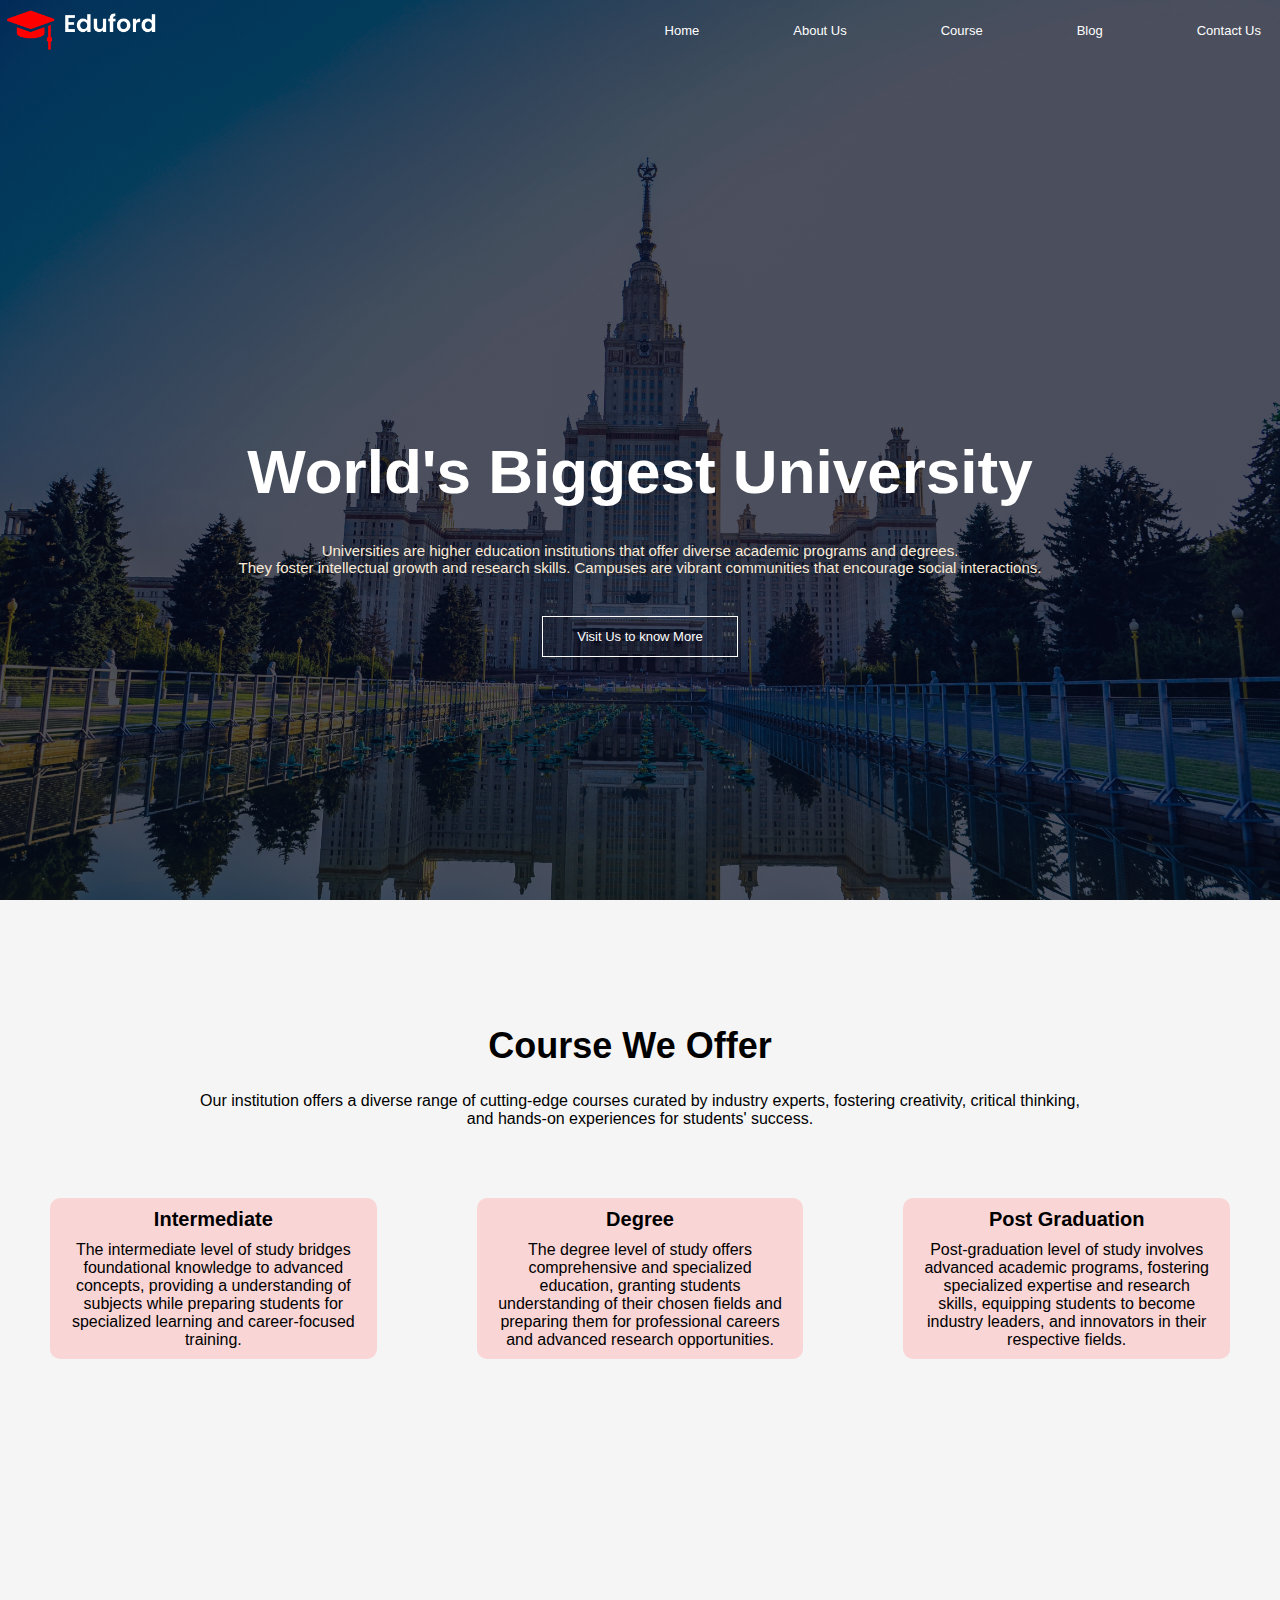
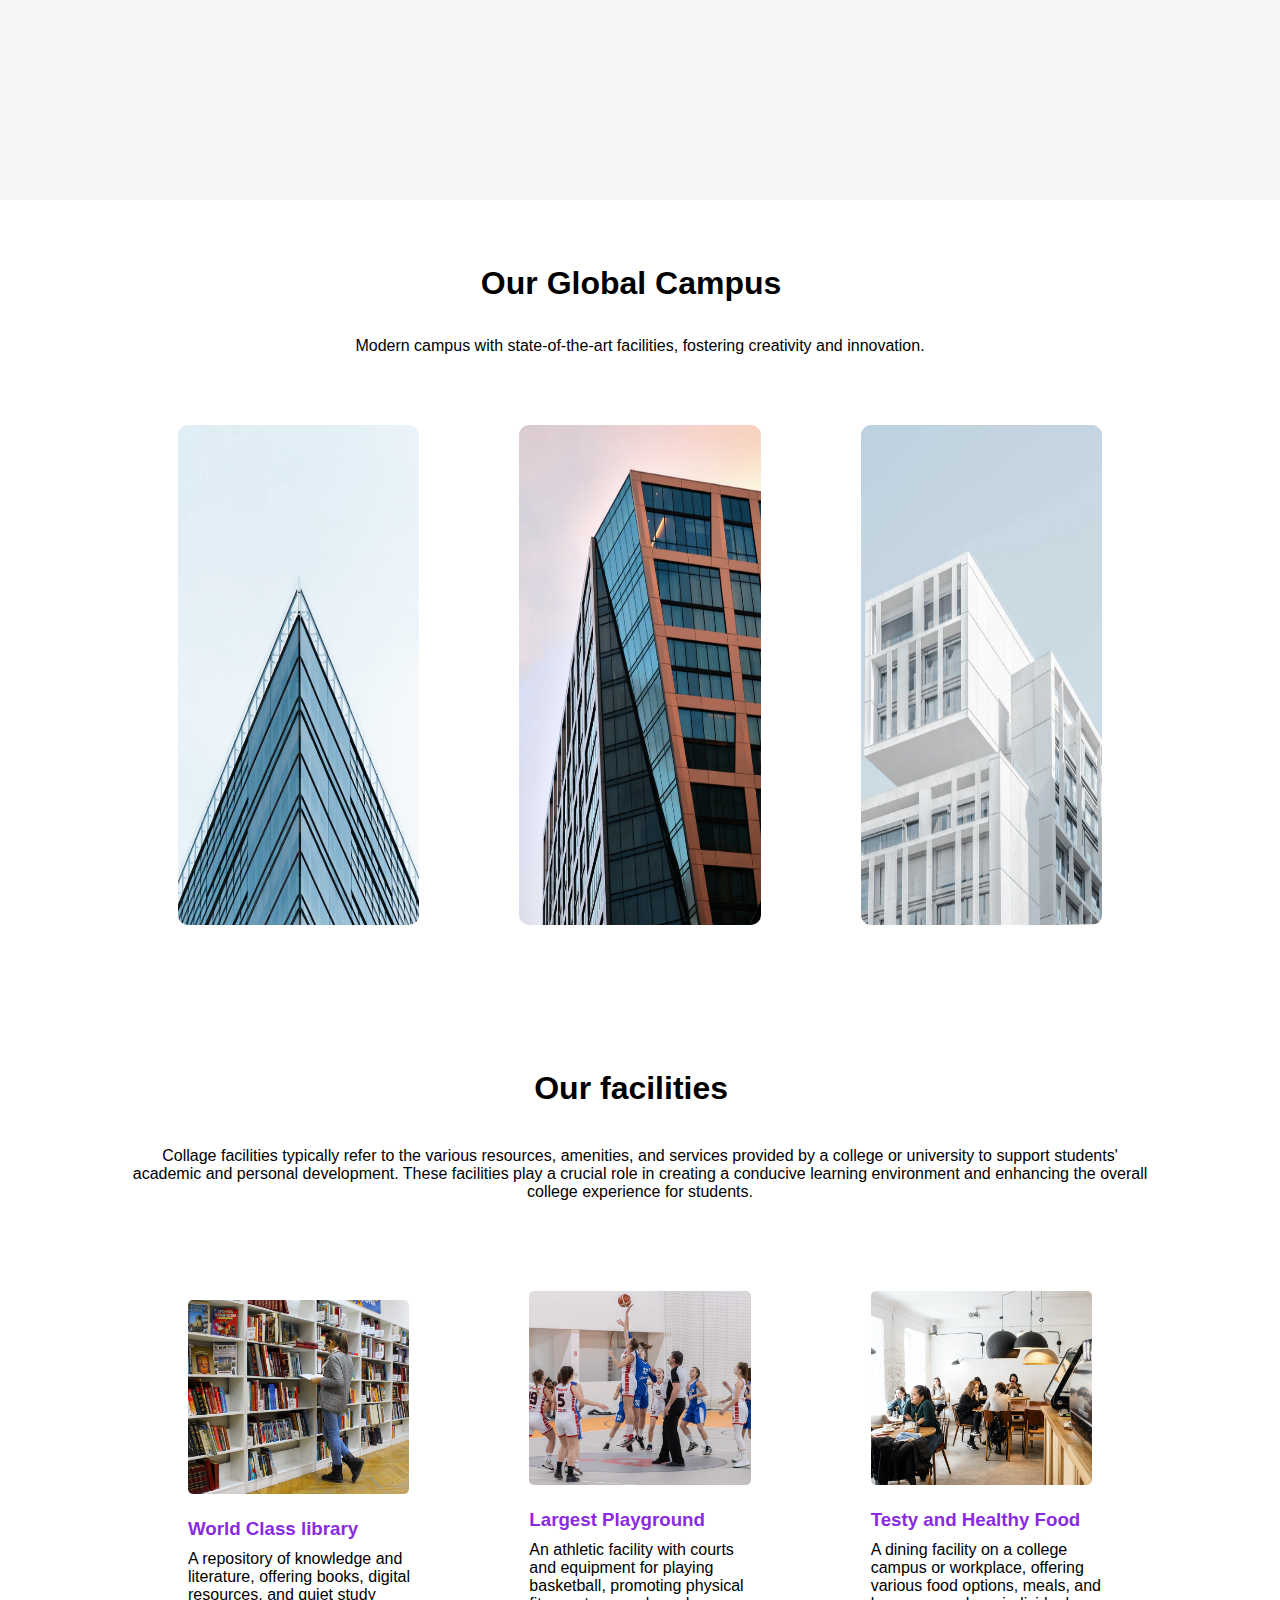
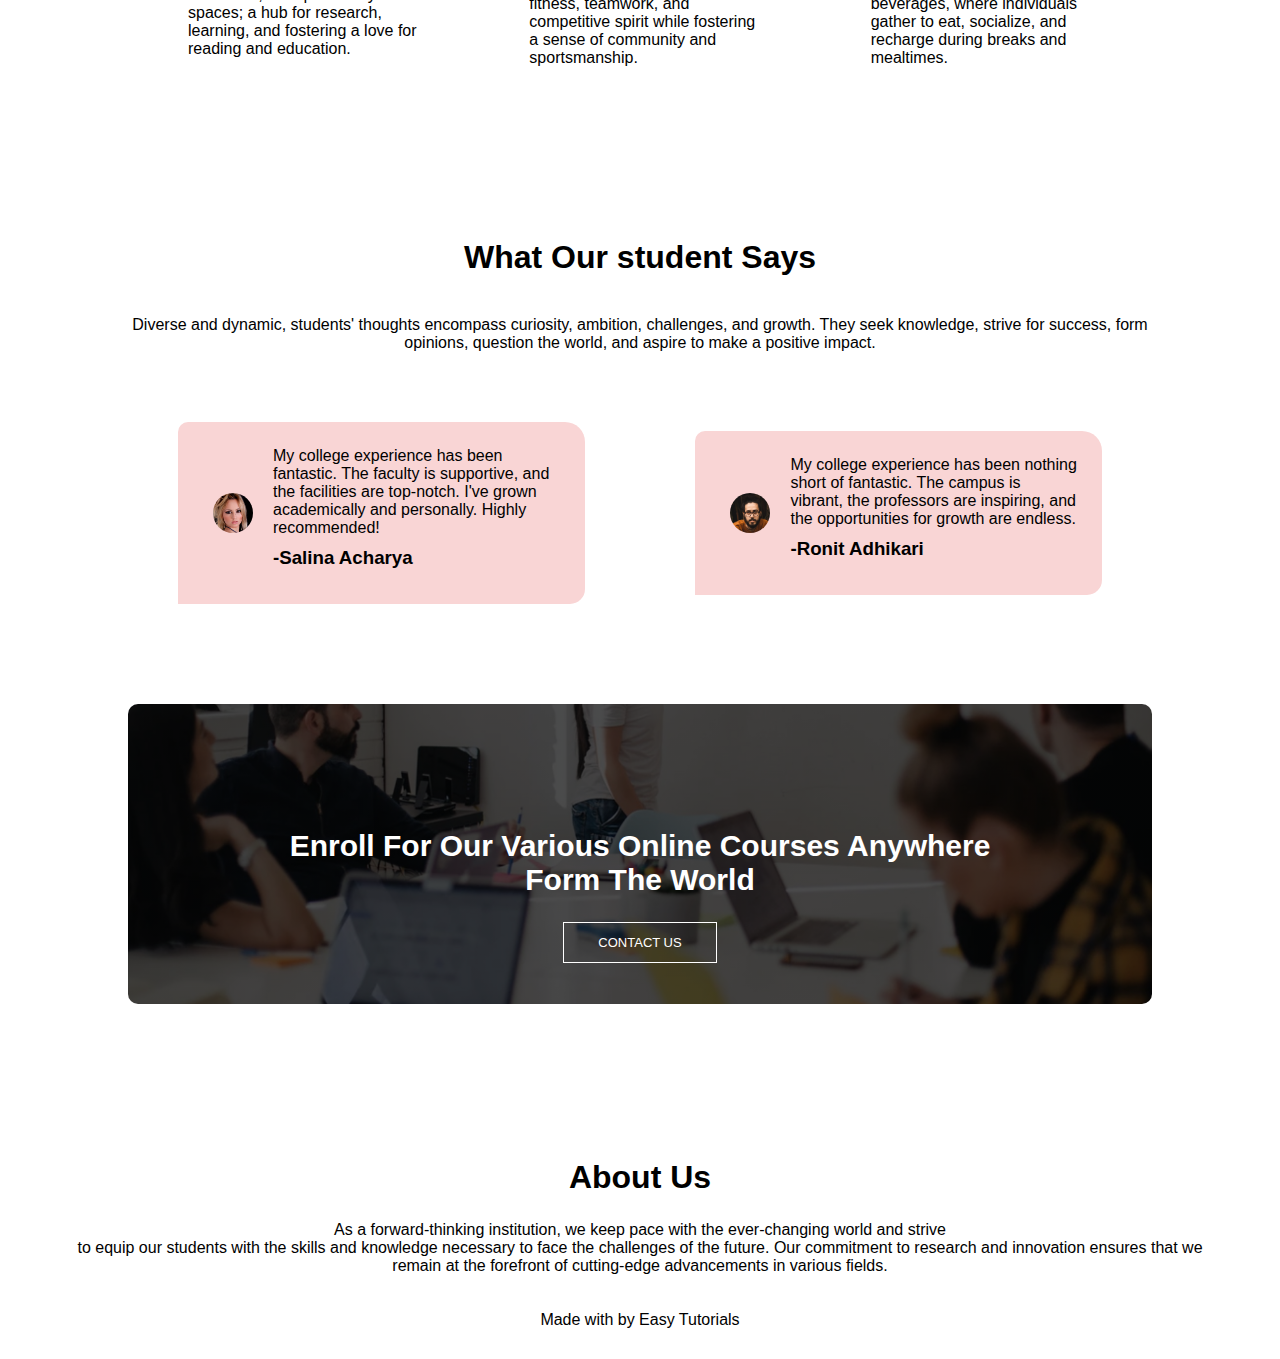
<file: Collage website/index.html>
<!DOCTYPE html>
<html lang="en">
<head>
    <meta charset="UTF-8">
    <meta name="viewport" content="width=device-width, initial-scale=1.0">
    <title>University website</title>
    <link rel="stylesheet" href="style.css">
    <link rel="stylesheet" href="https://cdnjs.cloudflare.com/ajax/libs/font-awesome/6.4.0/css/all.min.css" integrity="sha512-iecdLmaskl7CVkqkXNQ/ZH/XLlvWZOJyj7Yy7tcenmpD1ypASozpmT/E0iPtmFIB46ZmdtAc9eNBvH0H/ZpiBw==" crossorigin="anonymous" referrerpolicy="no-referrer" />
</head>
<body>
    <section class="header">
        <div class="nav">
            <a href="index.html"> 
            <img src="assests/logo.png" alt="">    
            </a>
            <div class="menu">
                <ul style="text-decoration: none;">
                    <li><a href=""> Home</a></li>
                    <li><a href="#about"> About Us</a></li>
                    <li><a href="#course"> Course</a></li>
                    <li><a href=""> Blog</a></li>
                    <li><a href=""> Contact Us</a></li>
                </ul>
            </div>
        </div>
        <div class="text-box">
            <h1>World's Biggest University</h1>
            <p>Universities are higher education institutions that offer diverse academic programs and degrees. <br>They foster intellectual growth and research skills. Campuses are vibrant communities that encourage social interactions. </p>
            <a href="" class="hero-btn">Visit Us to know More</a>
        </div>
    </section>
    <section class="course" style="background-color: whitesmoke;" id="course">
        <h1> Course We Offer &nbsp;<i class="fa-solid fa-exclamation fa-beat fa-lg" style="color: #01030e;"></i></h1>
        <p>Our institution offers a diverse range of cutting-edge courses curated by industry experts, fostering creativity, critical thinking,<br> and hands-on experiences for students' success.
        </p>
        <div class="row">
            <div class="course-col">
                <h3>Intermediate</h3>
                <P>The intermediate level of study bridges foundational knowledge to advanced concepts, providing a understanding of subjects while preparing students for specialized learning and career-focused training.</P>
            </div>
            <div class="course-col">
                <h3>Degree</h3>
                <p>The degree level of study offers comprehensive and specialized education, granting students understanding of their chosen fields and preparing them for professional careers and advanced research opportunities.</p>
            </div>
            <div class="course-col">
                <h3>Post Graduation</h3>
                <p>Post-graduation level of study involves advanced academic programs, fostering specialized expertise and research skills, equipping students to become industry leaders,  and innovators in their respective fields.</p>
            </div>
        </div>
    </section>
    <section class="campus">
        <H1>Our Global Campus &nbsp;<i class="fa-solid fa-graduation-cap"></i></H1>
        <p>Modern campus with state-of-the-art facilities, fostering creativity and innovation.</p>
        <div class="row">
            <div class="campus-column">
                <img src="assests/london.png" alt="">
                <div class="layer">
                    <h1>LONDON</h1>
                </div>
            </div>
            <div class="campus-column">
                <img src="assests/newyork.png" alt="">
                <div class="layer">
                    <h1>NEWYORK</h1>
                </div>
            </div>
            <div class="campus-column">
                <img src="assests/washington.png" alt="">
                <div class="layer">
                    <h1>WASHINGTON</h1>
                </div>
            </div>
        </div>
    </section>
    <section class="facilities background" >
        <h1>Our facilities &nbsp; <i class="fa-solid fa-arrow-turn-down"></i></h1>
        <p>Collage facilities typically refer to the various resources, amenities, and services provided by a college or university to support students' academic and personal development. These facilities play a crucial role in creating a conducive learning environment and enhancing the overall college experience for students.</p>
        <div class="row">
            <div class="facilities-col">
                <img src="assests/library.png" alt="">
                <h3>World Class library</h3>
                <p>A repository of knowledge and literature, offering books, digital resources, and quiet study spaces; a hub for research, learning, and fostering a love for reading and education.</p>
            </div>
            <div class="facilities-col">
                <img src="assests/basketball.png" alt="">
                <h3>Largest Playground</h3>
                <p>An athletic facility with courts and equipment for playing basketball, promoting physical fitness, teamwork, and competitive spirit while fostering a sense of community and sportsmanship.</p>
            </div>
            <div class="facilities-col">
                <img src="assests/cafeteria.png" alt="">
                <h3>Testy and Healthy Food</h3>
                <p>A dining facility on a college campus or workplace, offering various food options, meals, and beverages, where individuals gather to eat, socialize, and recharge during breaks and mealtimes.</p>
            </div>
        </div>
    </section>
    <section class="testimonials">
        <h1>What Our student Says <i class="fa-solid fa-question"></i></h1>
        <p>Diverse and dynamic, students' thoughts encompass curiosity, ambition, challenges, and growth. They seek knowledge, strive for success, form opinions, question the world, and aspire to make a positive impact.</p>
        <div class="row">
            <div class="testimonials-col">
                <img src="assests/user1.jpg" alt="">
            <div>
                <p>
                    My college experience has been fantastic. The faculty is supportive, and the facilities are top-notch. I've grown academically and personally. Highly recommended!
                </p>
                <h3>-Salina Acharya</h3>
                <i class="fa-solid fa-star" style="color: #dc0909;"></i><i class="fa-solid fa-star" style="color: #dc0909;"></i><i class="fa-solid fa-star" style="color: #dc0909;"></i><i class="fa-solid fa-star" style="color: #dc0909;"></i><i class="fa-regular fa-star-half-stroke" style="color: #e41d07;"></i>
            </div>
        </div>
            <div class="testimonials-col">
                <img src="assests/user2.jpg" alt="">
            <div>
                <p>
                    My college experience has been nothing short of fantastic. The campus is vibrant, the professors are inspiring, and the opportunities for growth are endless.
                </p>
                <h3>-Ronit Adhikari</h3><i class="fa-solid fa-star" style="color: #dc0909;"></i><i class="fa-solid fa-star" style="color: #dc0909;"></i><i class="fa-solid fa-star" style="color: #dc0909;"></i><i class="fa-solid fa-star" style="color: #dc0909;"></i><i class="fa-regular fa-solid fa-star-half-stroke" style="color: #e70404;"></i>
            </div>
        </div>
        </div>
    </section>
    <section class="cta">
        <h1>Enroll For Our Various Online Courses Anywhere<br>  Form The World </h1>
        <a href="" class="hero-btn" style="color: white; text-decoration: none; margin-top:0;">CONTACT US</a>
    </section>

   
    <div class="footer" id="about">
        <h1>About Us</h1>
        <p>As a forward-thinking institution, we keep pace with the ever-changing world and strive<br> to equip our students with the skills and knowledge necessary to face the challenges of the future. Our commitment to research and innovation ensures that we remain at the forefront of cutting-edge advancements in various fields.</p>
        <div class="icons">
            <i class="fa-brands fa-square-facebook"></i>
            <i class="fa-brands fa-square-twitter"></i>
            <i class="fa-brands fa-square-instagram "></i>
            <i class="fa-brands fa-linkedin"></i>
        </div>
        <p>Made with <i class="fa-regular fa-heart" style="color: #f44336;"></i> by Easy Tutorials</p>
    </div>

    <!-- <div id="course">
        <h1>this is course</h1>
    </div> -->

</body>
</html>
</file>
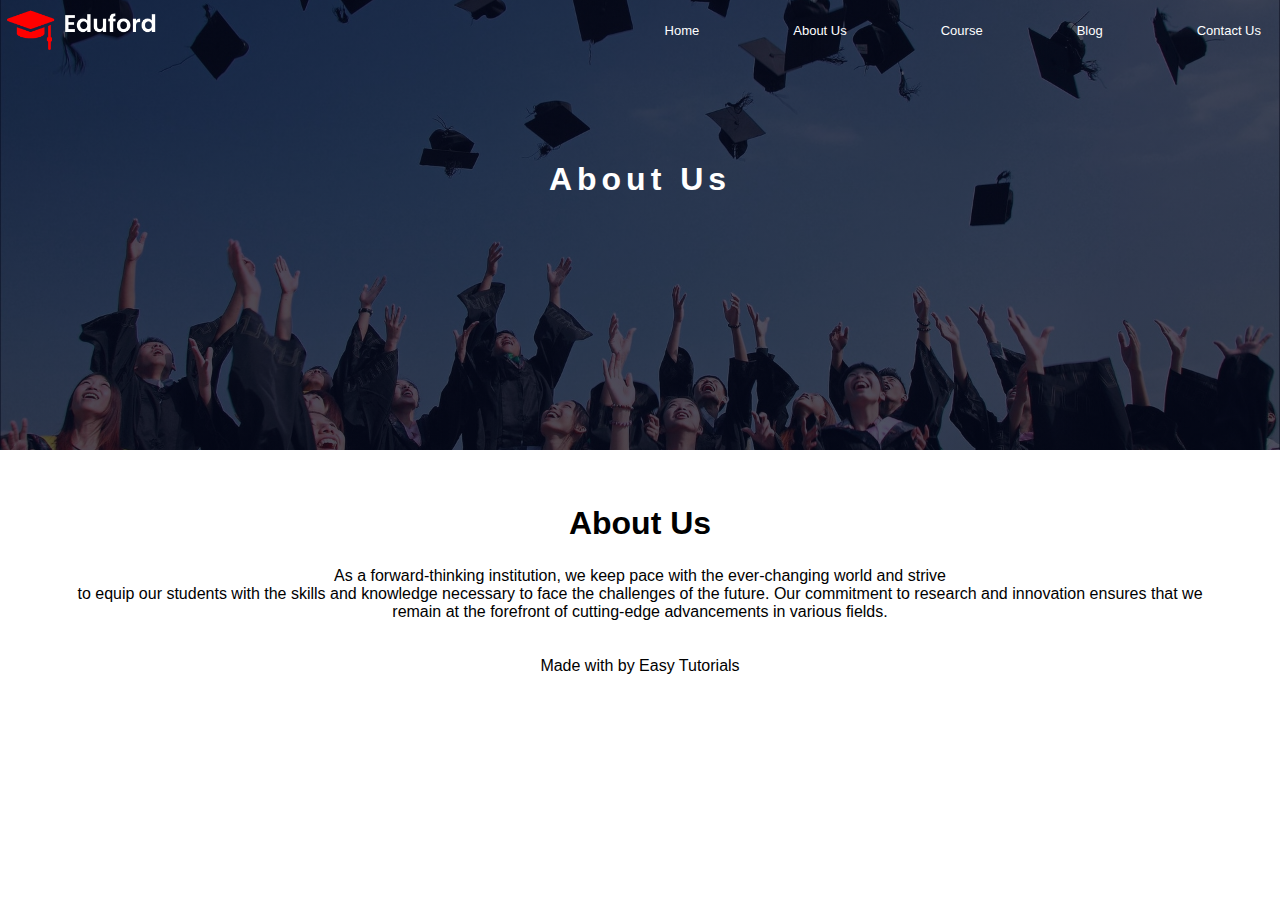
<file: Collage website/index - Copy.html>
<!DOCTYPE html>
<html lang="en">
<head>
    <meta charset="UTF-8">
    <meta name="viewport" content="width=device-width, initial-scale=1.0">
    <title>University website</title>
    <link rel="stylesheet" href="style.css">
    <link rel="stylesheet" href="https://cdnjs.cloudflare.com/ajax/libs/font-awesome/6.4.0/css/all.min.css" integrity="sha512-iecdLmaskl7CVkqkXNQ/ZH/XLlvWZOJyj7Yy7tcenmpD1ypASozpmT/E0iPtmFIB46ZmdtAc9eNBvH0H/ZpiBw==" crossorigin="anonymous" referrerpolicy="no-referrer" />
</head>
<body>
    <section class="sub-header">
        <div class="nav">
            <a href="index.html"> 
            <img src="assests/logo.png" alt="">    
            </a>
            <div class="menu">
                <ul style="text-decoration: none;">
                    <li><a href=""> Home</a></li>
                    <li><a href=""> About Us</a></li>
                    <li><a href=""> Course</a></li>
                    <li><a href=""> Blog</a></li>
                    <li><a href=""> Contact Us</a></li>
                </ul>
            </div>
        </div>
        <h1>About Us</h1>
    </section>
    
    <div class="footer">
        <h1>About Us</h1>
        <p>As a forward-thinking institution, we keep pace with the ever-changing world and strive<br> to equip our students with the skills and knowledge necessary to face the challenges of the future. Our commitment to research and innovation ensures that we remain at the forefront of cutting-edge advancements in various fields.</p>
        <div class="icons">
            <i class="fa-brands fa-square-facebook"></i>
            <i class="fa-brands fa-square-twitter"></i>
            <i class="fa-brands fa-square-instagram "></i>
            <i class="fa-brands fa-linkedin"></i>
        </div>
        <p>Made with <i class="fa-regular fa-heart" style="color: #f44336;"></i> by Easy Tutorials</p>
    </div>

</body>
</html>
</file>
<file: Collage website/style.css>
*{
    margin: 0;
    padding: 0;
    box-sizing: border-box;
    font-family: 'Poppins', sans-serif;
}

@import url('https://fonts.googleapis.com/css2?family=Poppins:ital,wght@0,400;1,700&display=swap');

.header{
    background-image:linear-gradient(rgba(4,9,30,0.7),rgba(4,9,30,0.7)) , url(assests/pexels-asim-alnamat-556195.jpg);
    height: 100vh;
    width: 100%;
    background-position: center;
    background-size: cover;

}

.nav{
    display: flex;
    align-items: center;
    justify-content: space-between;
    padding: 7px;
}

.nav ul{
    display: flex;
    align-items:flex-end;
    justify-content: space-evenly;
    /* text-align: right; */
    gap: 70px;
}

.nav img{
    width: 150px;
}

.nav ul li{
    color: white;
    list-style: none;
    /* display: inline-block; */
    padding: 12px 12px;
     
}
/* 
.menu{
    flex: 1;
    text-align: right;
} */

.nav ul li a{
color: white;
text-decoration: none;
font-size: 13px;
/* font-weight: 600; */
font-family: 'Poppins', sans-serif;

}
.nav ul li a::after{
    content: '';
    width: 0%;
    height: 2px;
    background: #F44336;
    display: block;
    margin: auto;
    transition: 0.5s;
}


.nav ul li a:hover::after{
    width: 100%;
    /* transform: scale(1.2); */
}

.text-box{
    display: flex;
    flex-direction: column;
    justify-content: center;
    align-items: center;
    margin-top: 350px;
    color: white;
    text-align: center;
    font-family: 'Poppins', sans-serif;
    
}

.text-box h1{
    font-size: 62px;
}

.text-box p{
    font-size: 15px;
    color: antiquewhite;
    margin: 10px 0 40px;
    

}

.text-box a{
    text-decoration: none;
    color: white;

}

.hero-btn{
    border: 1px solid white;
    background: transparent;
    display:inline-block;
    padding: 12px 34px;
    font-size: 13px;
    cursor: pointer;
}

.hero-btn:hover{
    border: #F44336;
    background: #F44336;
    transition: 1s;
    /* transform: scale(1.2s); */
}

.course{
    width: 100%;
    margin: auto;
    text-align: center;
    padding-top: 100px;
    font-family: 'Poppins', sans-serif;
    

}

.course h1{
    font-size: 36px;
    font-weight: 700px;
    /* font-family: 'Poppins', sans-serif; */

}

.course p{
    font-size: 16px;
    font-weight: 400;
    margin-top: 10px;
}

.row{
    display: flex;
    justify-content: space-between;
    align-items: center;
    margin: 50px;
    padding-top: 20px;
    gap: 100px;
}

.course-col{
   flex-basis: 31%;
   background-color: #f9d5d5;
   box-sizing: border-box;
   margin-bottom: 5%;
   border-radius: 10px;
   box-sizing: border-box;
   transition: 0.5s;
   padding-inline: 20px;
}

.course-col h3{
    margin-top: 10px;
    font-weight: 700;
    font-size: 20px;
}

.course-col p{
    margin-bottom: 10px;
    text-align: center;
    font-weight: 500;
}

.course-col:hover{
    box-shadow: 0 0 20px 0 rgba(0, 0 ,0, 0.6);
}

.campus{
    width: 80%;
    margin: auto;
    text-align: center;
    padding-top: 40px;
    font-family: 'Poppins', sans-serif;

}

.campus H1{
    font-size: 52;
    font-weight: 700;
    padding-bottom: 10px;
}

.campus-column{
    flex-basis: 32%;
    border-radius: 10px;
    margin-bottom: 30px;
    position: relative;
    overflow: hidden;

}

.campus-column img{
    width: 100%;
    height: 500px;
    display: block;
}

.layer{
    background:transparent;
    position: absolute;
    top: 0;
    left: 0;
    height: 100%;
    width: 100%;
    transition: 0.5s;
}

.layer:hover{
    background: rgba(226, 0 ,0, 0.7);
}

.layer h1{
    width: 100%;
    font-weight: 500;
    font-size: 26px;
    color: white;
    bottom: 0;
    left: 50%;
    transform: translate(-50%);
    position: absolute;
    opacity: 0;
    transition: 0.5s;
}

.layer:hover h1{
    bottom: 49%;
    opacity: 1;
}

.facilities{
    width: 80%;
    margin: auto;
    text-align: center;
    padding-top: 40px;
    font-family: 'Poppins', sans-serif;
    /* background-color: #f5f5f5; */
   
}



.facilities h1{
    padding-bottom: 15px;
}

.facilities-col{
    flex-basis: 50%;
    border-radius: 10px;
    margin-bottom: 5%;
    text-align: left;
    box-sizing: border-box;
    transition: 0.5s;

}

.facilities-col:hover{
    box-shadow: 0 0 20px 0 rgba(0, 0 ,0, 0.1);
    transform: scale(1.2);
}


.facilities-col img{
    width: 100%;
    border-radius: 15px;
    padding: 10px;
    margin-top: 10px;



}

.facilities-col h3{
    margin-block: 10px;
    text-align: left;
    /* text-decoration:underline; */
    margin-left: 10px;
    color: blueviolet;


}

.facilities-col p{
    margin-bottom: 10px;
    margin-left: 10px;
}

.testimonials {
    width: 80%;
    margin: auto;
    text-align: center;
    padding-top: 40px;
    font-family: 'Poppins', sans-serif;
}

.testimonials h1{
    padding-bottom: 15px;
}
.testimonials-col{
    flex-basis: 44%;
    border-radius: 10px 20px 15px 0;
    padding: 25px;
    text-align: left;
    /* transition: 0.5s; */
    background: #f9d5d5;
    cursor: pointer;
    display: flex;
    justify-content:space-between;
    align-items: center;
    gap: 10px;
    /* transition: 2s; */
}

/* .testimonials-col:hover{
    box-shadow: 0 0 20px 0 rgba(0, 0 ,0, 0.1);
    transform: scale(1.1);
} */



.testimonials-col img{
    border-radius: 50px;
    padding: 10px;
    /* margin-bottom: 70px; */
    width: 60px;



}

.testimonials-col h3{
    /* margin-left: 20px; */
    text-align: left;
    /* text-decoration:underline; */
    margin-top: 10px;
    margin-bottom: 10px;
    /* color: blueviolet; */
}

.testimonials-col p{
   padding: 0;
}

.cta{
    width: 80%;
    height:300px;
    margin: 100px auto;
    background-image: linear-gradient(rgba(0,0,0,0.7),rgba(0,0,0,0.7)),url(assests/banner2.jpg);
    background-position: center;
    background-size: cover;
    border-radius: 10px;
    padding: 100px;
    text-align: center;
    font-family: 'Poppins', sans-serif;
    
}

.cta h1{

    color: white;
    display: flex;
    justify-content: center;
    /* align-items: center; */
    /* height: 150px; */
    font-weight: 700;
    font-size: 30px;
    /* margin-top: 20px; */
}

.footer{
    width: 90%;
    margin: auto;
    text-align: center;
    padding: 30px 0;
    font-family: 'Poppins', sans-serif;

}

h1{
    margin-top: 25px;
    margin-bottom: 25px;
    font-weight: 600;
}


.icons{
    color: #F44336;
    margin: 0 13px;
    cursor: pointer;
    padding: 18px 0;
    display: flex;
    gap: 40px;
    justify-content: center;
}


/* ----About US ---*/

.sub-header{
    height: 50vh;
    width: 100%;
    /* background-image: linear-gradient(rgba(4,9,30,0.7),rgba(4,9,30,0.7),url(assests/)); */
    background-image: linear-gradient(rgba(4,9,30,0.7),rgba(4,9,30,0.7)) , url(assests/background.jpg);
    background-position: center;
    background-size: cover;
    text-align: center;
    color: #fff;

}

.sub-header h1{
    margin-top: 100px;
    /* opacity: 0.7; */
    letter-spacing: 5px;
    font-weight: 800;

    
}

#course{
    height: 100vh;
    background-color: #f9d5d5;
    
}
</file>
